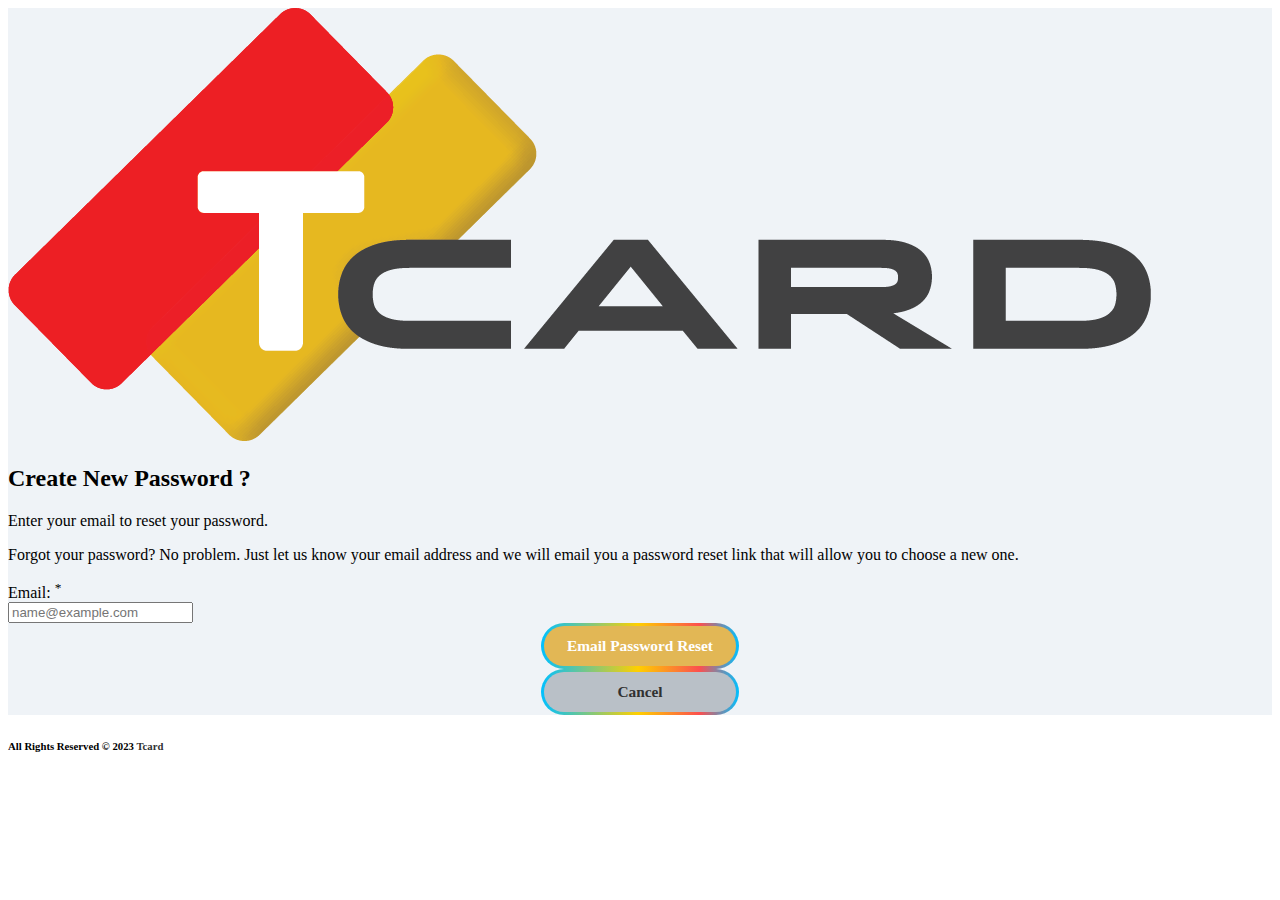
<file: other-pages/forget.html>
<!DOCTYPE html>
<html>
  <head>
    <meta charset="UTF-8" />
    <meta name="viewport" content="width=device-width, initial-scale=1.0" />
    <link
      rel="shortcut icon"
      href="../media/logos/favicon-infyom.png"
      type="image/x-icon"
    />
    <title>Tcard | Tcard</title>
    <!-- link bootstrap -->
    <link
      href="https://cdn.jsdelivr.net/npm/bootstrap@5.3.0-alpha1/dist/css/bootstrap.min.css"
      rel="stylesheet"
      integrity="sha384-GLhlTQ8iRABdZLl6O3oVMWSktQOp6b7In1Zl3/Jr59b6EGGoI1aFkw7cmDA6j6gD"
      crossorigin="anonymous"
    />
    <!-- style css  -->
    <link rel="stylesheet" href="../css/forger.css" />
  </head>
  <body>
    <div
      class="container-fluid d-md-flex justify-content-center align-items-center bg-color pb-5"
    >
      <div>
        <div class="w-100 text-center py-5">
          <img
            src="../media/logos/T-Card-Logo(new).png"
            class="w-25 img-fluid"
            alt=""
          />
        </div>
        <div
          class="row row-cols-1 d-flex justify-content-center align-items-center"
        >
          <div class="col-12 col-md-8 col-lg-5">
            <div class="bg-white rounded-4 px-4 shadow-lg">
              <h2 class="modal-title text-center py-4">
                Create New Password ?
              </h2>
              <p class="modal-title text-center pb-3 fw-bolder">
                Enter your email to reset your password.
              </p>
              <p class="text-center px-5 fw-semibold text-dark">
                Forgot your password? No problem. Just let us know your email
                address and we will email you a password reset link that will
                allow you to choose a new one.
              </p>
              <label for="floatingInputas " class="ps-3 pb-2 fw-bold"
                >Email: <sup class="text-danger">*</sup></label
              >

              <div class="pb-3">
                <input
                  type="email"
                  class="form-control"
                  id="floatingInput"
                  placeholder="name@example.com"
                  required
                />
                <!-- <label for="floatingInput" class="ps-4">Email address</label> -->
              </div>

              <div class="row row-cols-1 gy-1 pt-2 pb-5 row-cols-md-2">
                <div class="col-12">
                  <a
                    href="../index.html"
                    class="rainbow-button shadow-lg"
                    alt=" Email Password Reset"
                  ></a>
                </div>
                <div class="col-12">
                  <a
                    href="../index.html"
                    class="rainbow-cancel-button shadow-lg"
                    alt="Cancel"
                  ></a>
                </div>
              </div>
            </div>
          </div>
        </div>
      </div>
    </div>

    <section>
      <footer class="w-100 h-25 bg-light py-3 fw-lighter">
        <h6 class="text-center">
          All Rights Reserved © 2023
          <a href="../index.html" class="text-warning text-decoration-none"
            >Tcard</a
          >
        </h6>
      </footer>
    </section>

    <!-- bs js code  -->
    <script
      src="https://cdn.jsdelivr.net/npm/bootstrap@5.3.0-alpha1/dist/js/bootstrap.bundle.min.js"
      integrity="sha384-w76AqPfDkMBDXo30jS1Sgez6pr3x5MlQ1ZAGC+nuZB+EYdgRZgiwxhTBTkF7CXvN"
      crossorigin="anonymous"
    ></script>
  </body>
</html>
</file>
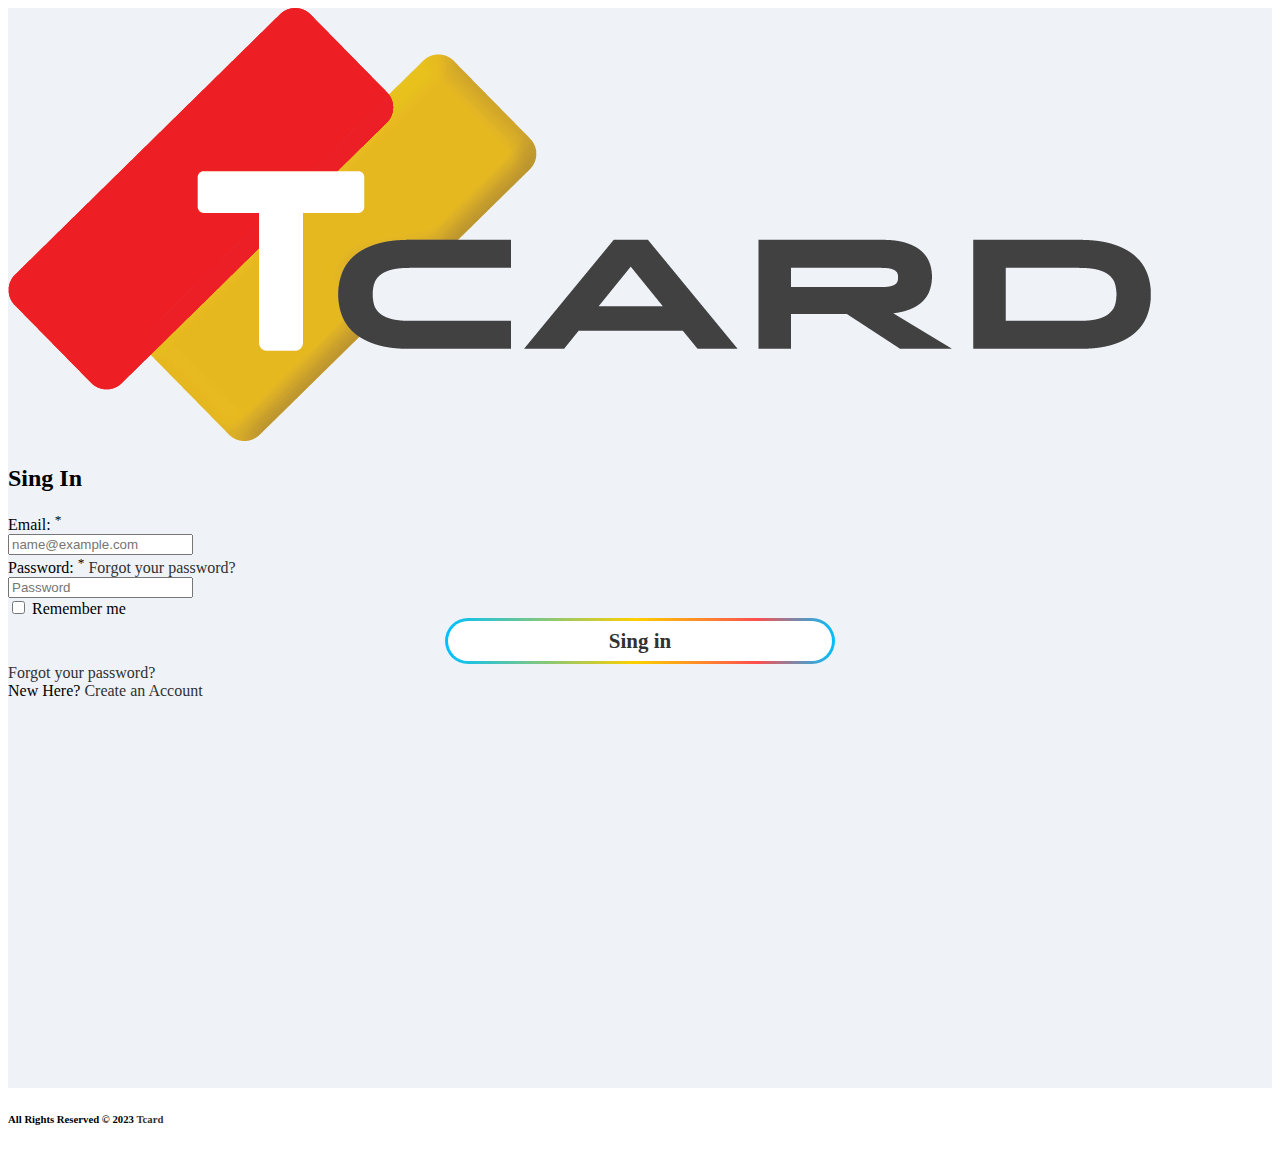
<file: other-pages/login.html>
<!DOCTYPE html>
<html>
  <head>
    <meta charset="UTF-8" />
    <meta name="viewport" content="width=device-width, initial-scale=1.0" />
    <link
      rel="shortcut icon"
      href="../media/logos/favicon-infyom.png"
      type="image/x-icon"
    />
    <title>Tcard | Tcard</title>
    <!-- link bootstrap -->
    <link
      href="https://cdn.jsdelivr.net/npm/bootstrap@5.3.0-alpha1/dist/css/bootstrap.min.css"
      rel="stylesheet"
      integrity="sha384-GLhlTQ8iRABdZLl6O3oVMWSktQOp6b7In1Zl3/Jr59b6EGGoI1aFkw7cmDA6j6gD"
      crossorigin="anonymous"
    />
    <!-- style css  -->
    <link rel="stylesheet" href="../css/login.css" />
  </head>
  <body>
    <div
      class="container-fluid d-md-flex justify-content-center align-items-center bg-color py-3"
    >
      <div>
        <div class="text-center py-5">
          <img
            src="../media/logos/T-Card-Logo(new).png"
            class="w-25 img-fluid"
            alt=""
          />
        </div>
        <div
          class="row row-cols-1 d-flex justify-content-center align-content-center"
        >
          <div class="col-10 col-sm-6 row-cols-lg-12">
            <div class="bg-white rounded-4 px-4 shadow-lg">
              <h2 class="modal-title text-center py-4">Sing In</h2>

              <label for="floatingInput" class="ps-3 pb-2 fw-bold"
                >Email: <sup class="text-danger">*</sup></label
              >
              <div class="mb-3">
                <input
                  type="email"
                  class="form-control"
                  id="floatingInput"
                  placeholder="name@example.com"
                  required
                />
              </div>
              <div class="d-lg-flex justify-content-between">
                <label for="floatingInput" class="ps-3 pb-2 fw-bold"
                  >Password: <sup class="text-danger">*</sup></label
                >
                <label
                  for="floatingInput"
                  class="ps-3 pb-2 fw-bold d-none d-lg-block"
                  ><a
                    href="forget.html"
                    class="text-danger text-decoration-none pe-4"
                    >Forgot your password?</a
                  >
                </label>
              </div>

              <div class="">
                <input
                  type="password"
                  class="form-control"
                  id="floatingPassword"
                  placeholder="Password"
                  required
                />
              </div>
              <div class="col-12">
                <div class="form-check py-3">
                  <input
                    class="form-check-input"
                    type="checkbox"
                    value=""
                    id="invalidCheck2"
                    required
                  />
                  <label class="form-check-label" for="invalidCheck2">
                    Remember me
                  </label>
                </div>
              </div>
              <div class="col-12">
                <div class="">
                  <a
                    href="../index.html"
                    class="rainbow-button"
                    alt="Sing in"
                  ></a>
                </div>
              </div>
              <div class="text-center py-3">
                <label
                  for="floatingInput"
                  class="ps-3 pb-2 fw-bold d-block d-lg-none"
                  ><a
                    href="forget.html"
                    class="text-danger text-decoration-none pe-4"
                    >Forgot your password?</a
                  >
                </label>
              </div>
              <div class="py-4">
                <label for="floatingInput" class="ps-3 pb-2 fw-semibold"
                  >New Here?
                  <a
                    href="singup.html"
                    class="text-warning text-decoration-none"
                  >
                    Create an Account</a
                  ></label
                >
              </div>
            </div>
          </div>
        </div>
      </div>
    </div>

    <section>
      <footer class="bg-light py-2 fw-lighter">
        <h6 class="text-center">
          All Rights Reserved © 2023
          <a href="../index.html" class="text-warning text-decoration-none"
            >Tcard</a
          >
        </h6>
      </footer>
    </section>

    <!-- bs js code  -->
    <script
      src="https://cdn.jsdelivr.net/npm/bootstrap@5.3.0-alpha1/dist/js/bootstrap.bundle.min.js"
      integrity="sha384-w76AqPfDkMBDXo30jS1Sgez6pr3x5MlQ1ZAGC+nuZB+EYdgRZgiwxhTBTkF7CXvN"
      crossorigin="anonymous"
    ></script>
  </body>
</html>
</file>
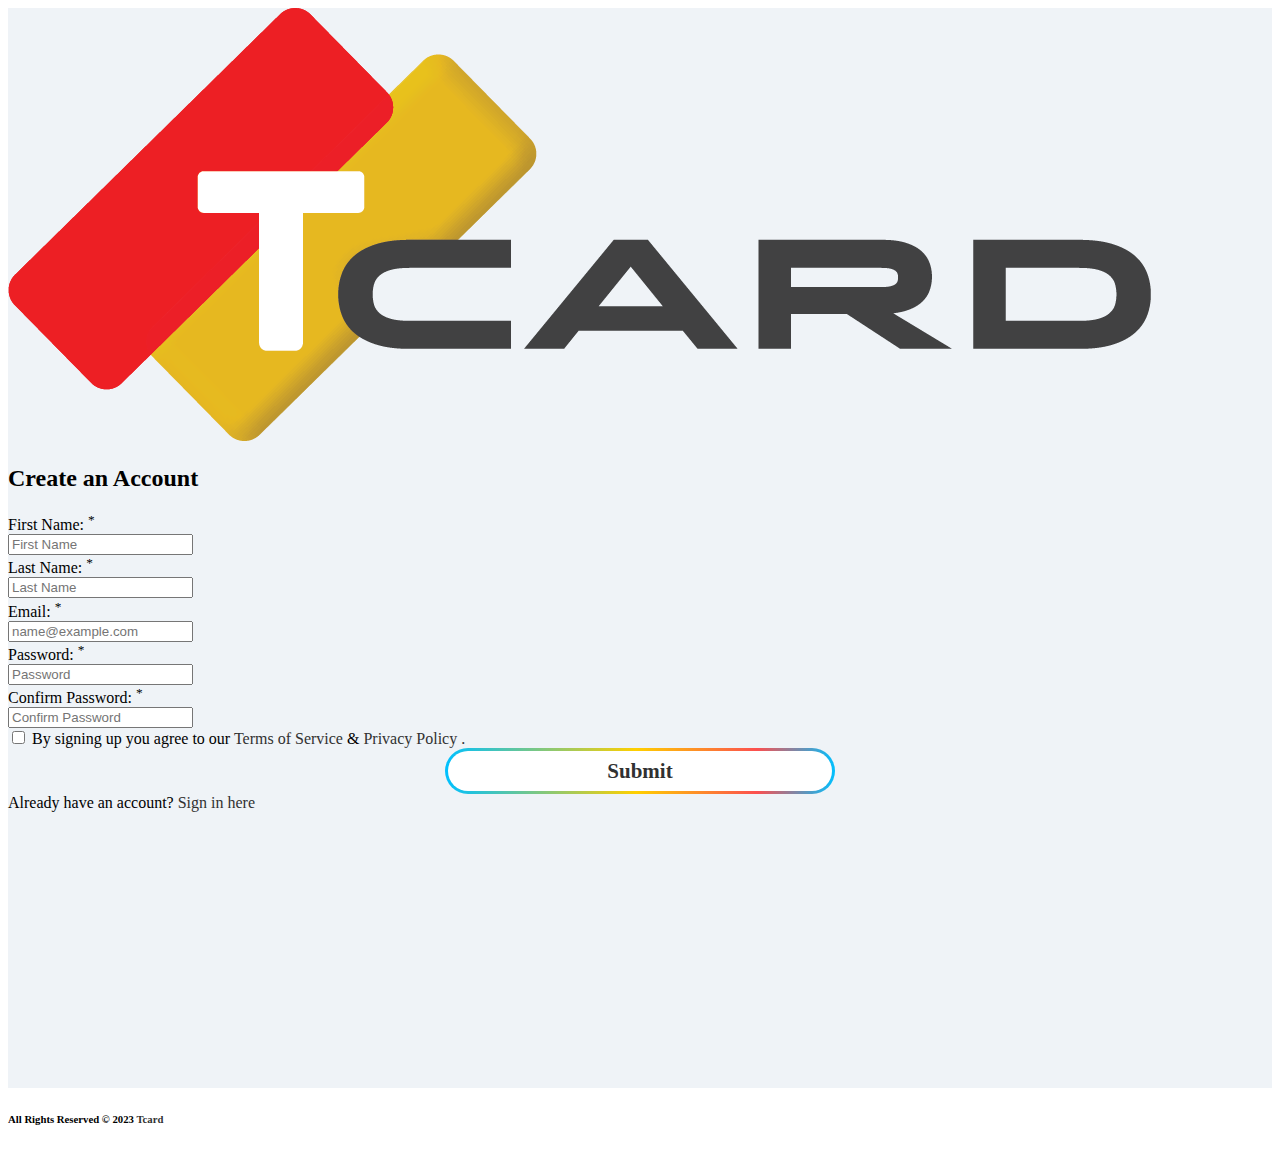
<file: other-pages/singup.html>
<!DOCTYPE html>
<html>
  <head>
    <meta charset="UTF-8" />
    <meta name="viewport" content="width=device-width, initial-scale=1.0" />
    <link
      rel="shortcut icon"
      href="../media/logos/favicon-infyom.png"
      type="image/x-icon"
    />
    <title>Tcard | Tcard</title>
    <!-- link bootstrap -->
    <link
      href="https://cdn.jsdelivr.net/npm/bootstrap@5.3.0-alpha1/dist/css/bootstrap.min.css"
      rel="stylesheet"
      integrity="sha384-GLhlTQ8iRABdZLl6O3oVMWSktQOp6b7In1Zl3/Jr59b6EGGoI1aFkw7cmDA6j6gD"
      crossorigin="anonymous"
    />
    <!-- style css  -->
    <link rel="stylesheet" href="../css/login.css" />
  </head>
  <body>
    <div
      class="container-fluid d-md-flex justify-content-center align-items-center h-100 bg-color pb-5"
    >
      <div>
        <div class="text-center py-5">
          <img
            src="../media/logos/T-Card-Logo(new).png"
            class="w-25 img-fluid"
            alt=""
          />
        </div>
        <div
          class="row row-cols-1 d-flex justify-content-center align-content-center"
        >
          <div class="col-12 col-sm-8 col-lg-6">
            <div class="width-mobile bg-white rounded-4 px-4 shadow-lg mx-auto">
              <h2 class="modal-title text-center py-4">Create an Account</h2>
              <div class="row row-cols-1 row-cols-md-2">
                <!-- fast name  -->
                <div class="col-12 col-md-6">
                  <label for="floatingInput" class="ps-3 pb-2 fw-bold"
                    >First Name: <sup class="text-danger">*</sup></label
                  >
                  <div class="mb-3">
                    <input
                      type="text"
                      class="form-control"
                      id="floatingInput"
                      placeholder="First Name"
                      required
                    />
                  </div>
                </div>
                <!-- last name  -->
                <div class="col-12 col-md-6">
                  <label for="floatingInput" class="ps-3 pb-2 fw-bold"
                    >Last Name: <sup class="text-danger">*</sup></label
                  >
                  <div class="mb-3">
                    <input
                      type="text"
                      class="form-control"
                      id="floatingInput"
                      placeholder="Last Name"
                      required
                    />
                  </div>
                </div>
              </div>

              <!-- email section  -->
              <label for="floatingInput" class="ps-3 pb-2 fw-bold"
                >Email: <sup class="text-danger">*</sup></label
              >
              <div class="mb-3">
                <input
                  type="email"
                  class="form-control"
                  id="floatingInput"
                  placeholder="name@example.com"
                  required
                />
              </div>
              <div class="row row-cols-1 row-cols-md-2">
                <div class="col-12 col-md-6">
                  <div class="d-lg-flex justify-content-between">
                    <label for="floatingInput" class="ps-3 pb-2 fw-bold"
                      >Password: <sup class="text-danger">*</sup></label
                    >
                  </div>

                  <div>
                    <input
                      type="password"
                      class="form-control"
                      id="floatingPassword"
                      placeholder="Password"
                      required
                    />
                  </div>
                </div>
                <div class="col-12 col-md-6">
                  <div class="d-lg-flex justify-content-between">
                    <label
                      for="floatingInput"
                      class="ps-3 pt-3 pt-md-0 pb-2 fw-bold"
                      >Confirm Password: <sup class="text-danger">*</sup></label
                    >
                  </div>

                  <div>
                    <input
                      type="password"
                      class="form-control"
                      id="floatingPassword"
                      placeholder="Confirm Password"
                      required
                    />
                  </div>
                </div>
              </div>
              <div class="col-12">
                <div class="form-check py-3">
                  <input
                    class="form-check-input"
                    type="checkbox"
                    value=""
                    id="invalidCheck2"
                    required
                  />
                  <label class="form-check-label" for="invalidCheck2">
                    By signing up you agree to our
                    <a href="#" class="text-decoration-none text-warning"
                      >Terms of Service</a
                    >
                    &
                    <a href="#" class="text-decoration-none text-warning"
                      >Privacy Policy .</a
                    >
                  </label>
                </div>
              </div>
              <div class="col-12">
                <div class="">
                  <a
                    href="../index.html"
                    class="rainbow-button"
                    alt="Submit"
                  ></a>
                </div>
              </div>
              <div class="py-4">
                <label for="floatingInput" class="ps-3 pb-2 fw-semibold"
                  >Already have an account?

                  <a
                    href="login.html"
                    class="text-warning text-decoration-none"
                  >
                    Sign in here</a
                  ></label
                >
              </div>
            </div>
          </div>
        </div>
      </div>
    </div>

    <section>
      <footer class="w-100 h-25 bg-light py-3 fw-lighter">
        <h6 class="text-center">
          All Rights Reserved © 2023
          <a href="../index.html" class="text-warning text-decoration-none"
            >Tcard</a
          >
        </h6>
      </footer>
    </section>

    <!-- bs js code  -->
    <script
      src="https://cdn.jsdelivr.net/npm/bootstrap@5.3.0-alpha1/dist/js/bootstrap.bundle.min.js"
      integrity="sha384-w76AqPfDkMBDXo30jS1Sgez6pr3x5MlQ1ZAGC+nuZB+EYdgRZgiwxhTBTkF7CXvN"
      crossorigin="anonymous"
    ></script>
  </body>
</html>
</file>
<file: css/forger.css>
.bg-color {
  background-color: #eff3f7;
}
a {
  text-decoration: none;
  color: #313131;
}
.rainbow-button,
.rainbow-cancel-button {
  width: calc(15vw + 6px);
  height: calc(40px + 6px);
  background-image: linear-gradient(
    90deg,
    #00c0ff 0%,
    #ffcf00 49%,
    #fc4f4f 80%,
    #00c0ff 100%
  );
  border-radius: 50px;
  display: flex;
  align-items: center;
  justify-content: center;
  font-size: 1.2vw;
  font-weight: bold;
  margin: 0 auto;
}
.rainbow-button:after {
  content: attr(alt);
  width: 15vw;
  height: 40px;
  background-color: #e2b755;
  display: flex;
  align-items: center;
  justify-content: center;
  border-radius: 50px;
  color: #ffffff;
}
.rainbow-button:hover {
  animation: slidebg 2s linear infinite;
}

@keyframes slidebg {
  to {
    background-position: 20vw;
  }
}

.rainbow-cancel-button:after {
  content: attr(alt);
  width: 15vw;
  height: 40px;
  background-color: #b9c0c7;
  display: flex;
  align-items: center;
  justify-content: center;
  border-radius: 50px;
}
</file>
<file: css/login.css>
.bg-color {
  background-color: #eff3f7;
  height: 120vh;
}
a {
  text-decoration: none;
  color: #313131;
}
.rainbow-button {
  width: calc(30vw + 6px);
  height: calc(40px + 6px);
  background-image: linear-gradient(
    90deg,
    #00c0ff 0%,
    #ffcf00 49%,
    #fc4f4f 80%,
    #00c0ff 100%
  );
  border-radius: 50px;
  display: flex;
  align-items: center;
  justify-content: center;
  font-size: 21px;
  font-weight: bold;
  margin: 0 auto;
}
.rainbow-button:after {
  content: attr(alt);
  width: 30vw;
  height: 40px;
  background-color: #ffffff;
  display: flex;
  align-items: center;
  justify-content: center;
  border-radius: 50px;
}
.rainbow-button:hover {
  animation: slidebg 2s linear infinite;
}

@keyframes slidebg {
  to {
    background-position: 20vw;
  }
}
</file>
